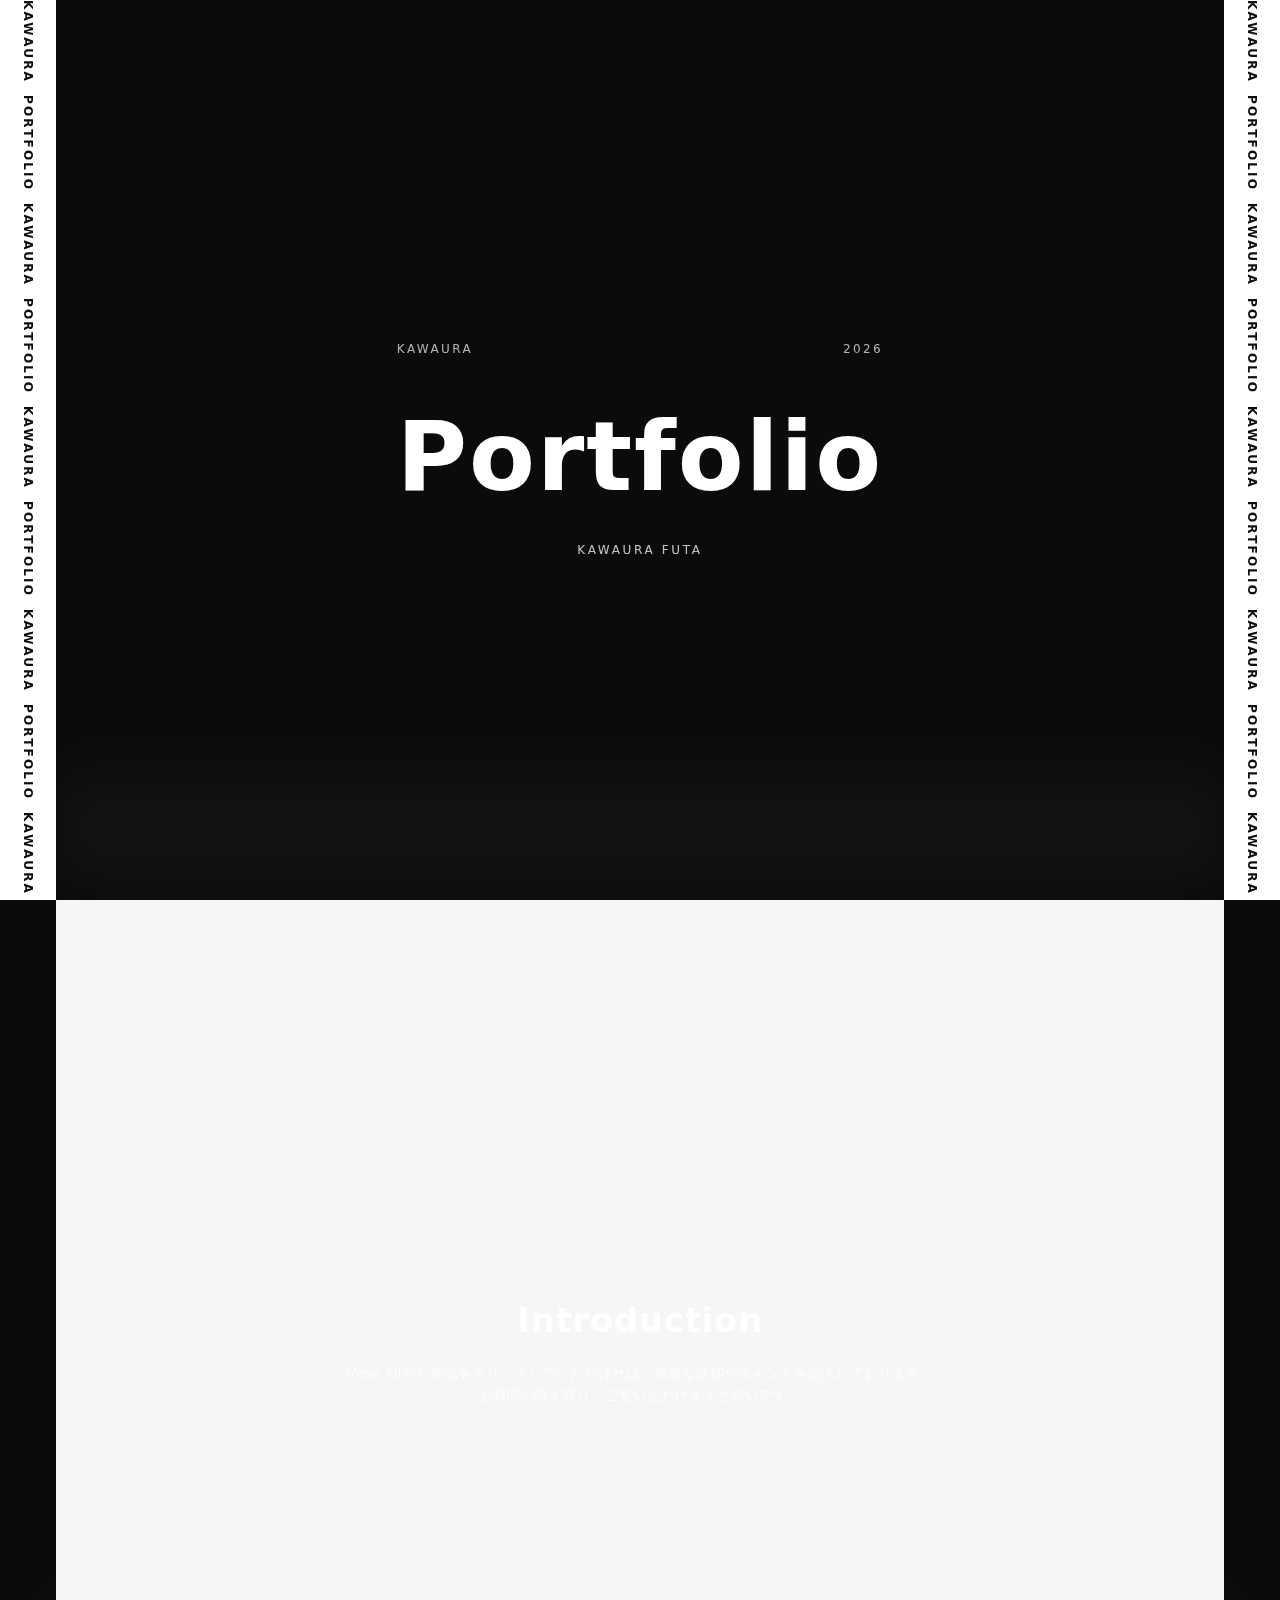
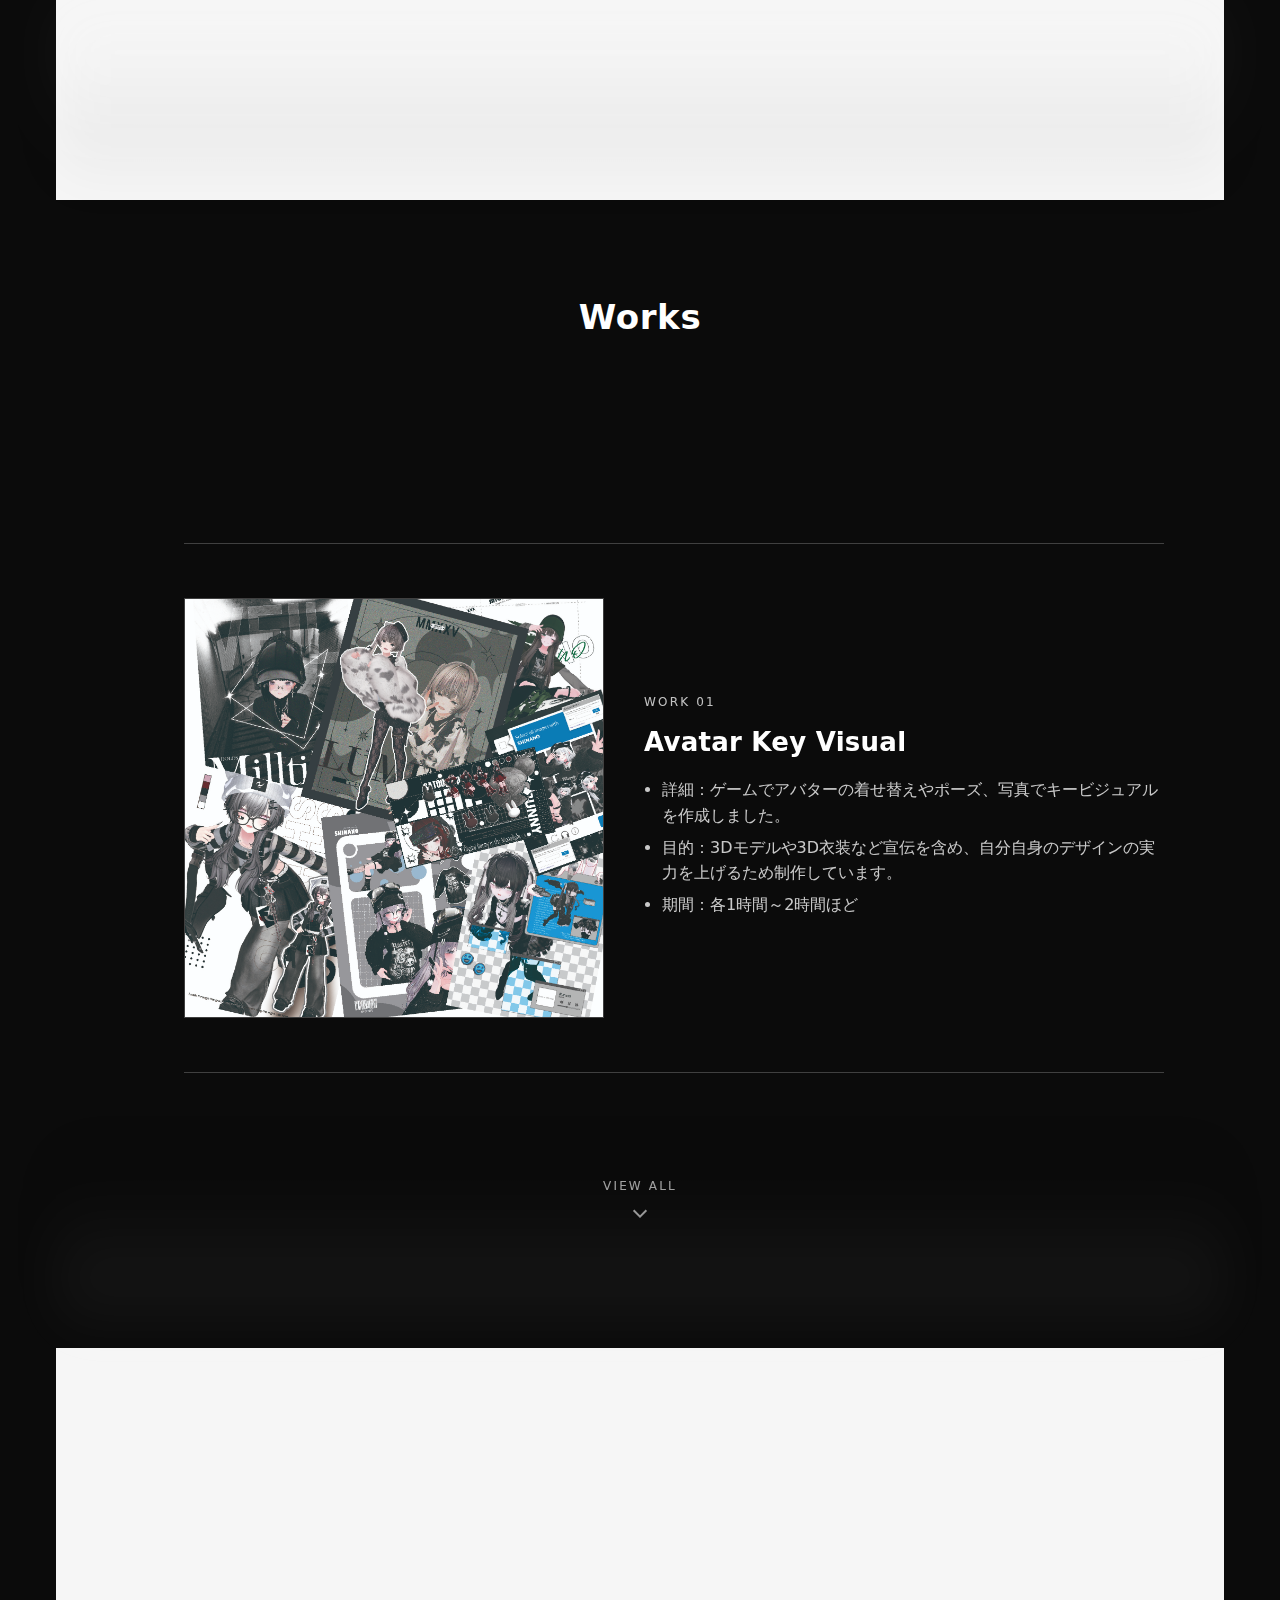
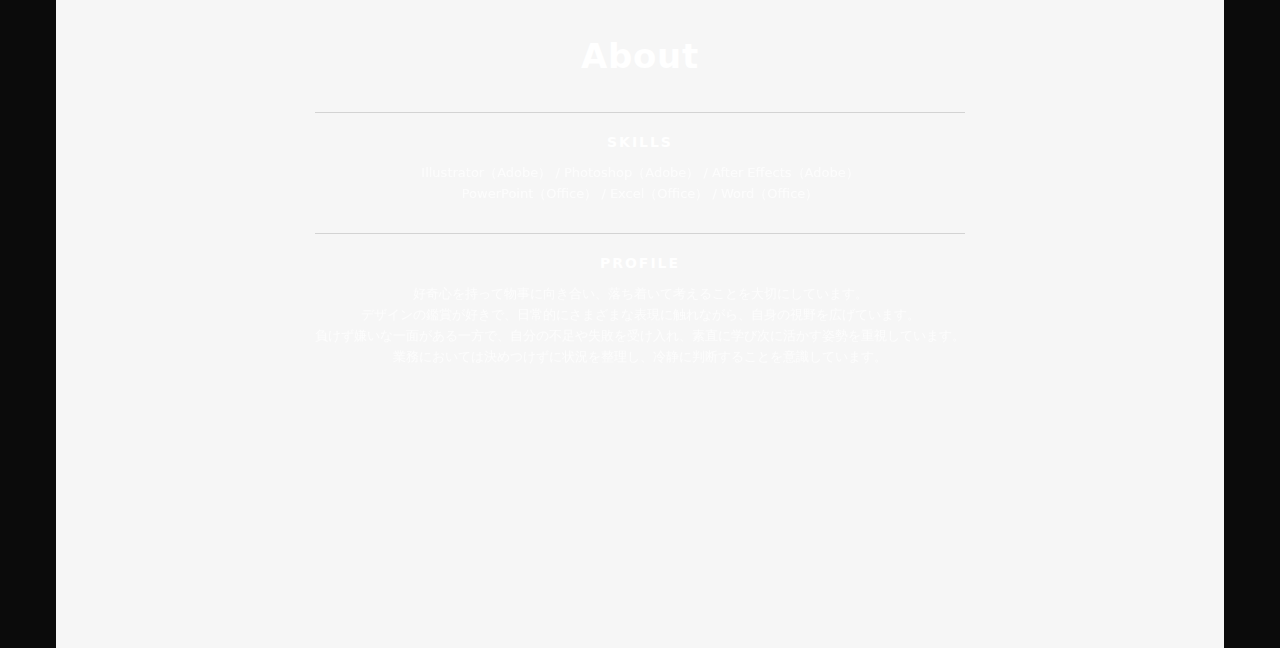
<file: index.html>
<!doctype html>
<html lang="ja">
<head>
  <meta charset="utf-8" />
  <meta name="viewport" content="width=device-width, initial-scale=1" />
  <title>Portfolio</title>
  <link rel="stylesheet" href="./assets/css/style.css" />
</head>

<body class="theme-dark">
  <!-- Side bands -->
  <aside class="side side--left" aria-hidden="true">
    <div class="ticker">
      <div class="ticker__track">
        <span class="ticker__text">KAWAURA</span>
        <span class="ticker__text">PORTFOLIO</span>
        <span class="ticker__text">KAWAURA</span>
        <span class="ticker__text">PORTFOLIO</span>
        <span class="ticker__text">KAWAURA</span>
        <span class="ticker__text">PORTFOLIO</span>
        <span class="ticker__text">KAWAURA</span>
        <span class="ticker__text">PORTFOLIO</span>
        <span class="ticker__text">KAWAURA</span>
        <span class="ticker__text">PORTFOLIO</span>
        <span class="ticker__text">KAWAURA</span>
        <span class="ticker__text">PORTFOLIO</span>
        <span class="ticker__text">KAWAURA</span>
        <span class="ticker__text">PORTFOLIO</span>
        <span class="ticker__text">KAWAURA</span>
        <span class="ticker__text">PORTFOLIO</span>
      </div>
    </div>
  </aside>

  <aside class="side side--right" aria-hidden="true">
    <div class="ticker">
      <div class="ticker__track">
        <span class="ticker__text">KAWAURA</span>
        <span class="ticker__text">PORTFOLIO</span>
        <span class="ticker__text">KAWAURA</span>
        <span class="ticker__text">PORTFOLIO</span>
        <span class="ticker__text">KAWAURA</span>
        <span class="ticker__text">PORTFOLIO</span>
        <span class="ticker__text">KAWAURA</span>
        <span class="ticker__text">PORTFOLIO</span>
        <span class="ticker__text">KAWAURA</span>
        <span class="ticker__text">PORTFOLIO</span>
        <span class="ticker__text">KAWAURA</span>
        <span class="ticker__text">PORTFOLIO</span>
        <span class="ticker__text">KAWAURA</span>
        <span class="ticker__text">PORTFOLIO</span>
        <span class="ticker__text">KAWAURA</span>
        <span class="ticker__text">PORTFOLIO</span>
      </div>
    </div>
  </aside>

  <main class="wrap">
    <!-- HOME -->
    <section class="section section--dark" id="home">
      <div class="container">
        <div class="hero__topline">
          <div class="hero__small">KAWAURA</div>
          <div class="hero__small">2026</div>
        </div>
        <h1 class="hero__title">Portfolio</h1>
        <div class="hero__name">KAWAURA FUTA</div>
      </div>
      <div class="section-fade section-fade--to-light" aria-hidden="true"></div>
    </section>

    <!-- INTRO -->
    <section class="section section--light" id="introduction">
      <div class="container">
        <h2 class="section__title section__title--center">Introduction</h2>
        <p class="section__lead">
View Allから作品をクリックしていただければ、簡単な詳細やポイントを記入しております。<br />
          お時間の許す限り、ご覧いただけますと幸いです。
        </p>
      </div>
      <div class="section-fade section-fade--to-dark" aria-hidden="true"></div>
    </section>

    <!-- WORKS (wheel = horizontal) -->
    <section class="section section--dark section--works" id="works" data-horizontal>
      <div class="container container--wide works__header">
        <h2 class="section__title section__title--center">Works</h2>
      </div>

<div class="works__viewport">
  <div class="works__rail">
    <div class="htrack" data-htrack>
      <article class="work">
        <div class="work__thumb" style="background-image:url('assets/imege/imgA-01.jpg');" aria-hidden="true"></div>
        <div class="work__meta">
          <div class="work__kicker">Work 01</div>
          <h3 class="work__title">Avatar Key Visual</h3>
          <ul class="work__points">
            <li>詳細：ゲームでアバターの着せ替えやポーズ、写真でキービジュアルを作成しました。</li>
            <li>目的：3Dモデルや3D衣装など宣伝を含め、自分自身のデザインの実力を上げるため制作しています。</li>
            <li>期間：各1時間～2時間ほど</li>
          </ul>
        </div>
      </article>

      <article class="work">
        <div class="work__thumb" style="background-image:url('assets/imege/imgB.jpg');" aria-hidden="true"></div>
        <div class="work__meta">
          <div class="work__kicker">Work 02</div>
          <h3 class="work__title">Logo</h3>
          <ul class="work__points">
            <li>詳細：主にショップのロゴなどを制作しています。</li>
            <li>目的：勉強もかねて、デザインの実力を上げるため制作しています。</li>
            <li>期間：1時間ほど</li>
          </ul>
        </div>
      </article>

      <article class="work">
        <div class="work__thumb" style="background-image:url('assets/imege/imgC.jpg');" aria-hidden="true"></div>
        <div class="work__meta">
          <div class="work__kicker">Work 03</div>
          <h3 class="work__title">X Header</h3>
          <ul class="work__points">
            <li>詳細：自分や友人のヘッダーを作成しました。</li>
            <li>目的：実力の上達も含め、配置や名前、重要なものを一目で見た際にわかりやすい構成を勉強するため制作しています。</li>
            <li>期間：1時間ほど</li>
          </ul>
        </div>
      </article>
    </div>
  </div>

  <a class="viewall" href="./work.html" target="_blank" rel="noopener">
  <span class="viewall__label">View All</span>
  <span class="viewall__arrow" aria-hidden="true"></span>
</a>
</div>



      <div class="section-fade section-fade--to-light" aria-hidden="true"></div>
    </section>


    <!-- ABOUT -->
    <section class="section section--light" id="about">
      <div class="container">
        <h2 class="section__title section__title--center">About</h2>

        <div class="about__block">
          <h3 class="about__heading">Skills</h3>
          <p class="about__text">
            Illustrator（Adobe） / Photoshop（Adobe） / After Effects（Adobe）<br />
            PowerPoint（Office） / Excel（Office） / Word（Office）
          </p>
        </div>

        <div class="about__block">
          <h3 class="about__heading">Profile</h3>
          <p class="about__text">
            好奇心を持って物事に向き合い、落ち着いて考えることを大切にしています。<br />
            デザインの鑑賞が好きで、日常的にさまざまな表現に触れながら、自身の視野を広げています。<br />
            負けず嫌いな一面がある一方で、自分の不足や失敗を受け入れ、素直に学び次に活かす姿勢を重視しています。<br />
            業務においては決めつけずに状況を整理し、冷静に判断することを意識しています。<br /
            集中すべき場面では高い集中力を発揮し、丁寧で安定したアウトプットを心がけています。<br />
          </p>
        </div>
      </div>
    </section>
  </main>

  <script src="./assets/js/main.js" defer></script>
</body>
</html>
</file>
<file: assets/css/style.css>
/* ===== Reset ===== */
*{ box-sizing:border-box; }
html,body{ height:100%; margin:0; }
body{
  font-family: system-ui, -apple-system, "Segoe UI", Roboto, "Noto Sans JP", sans-serif;
  line-height: 1.6;
  overflow-x: hidden;
}

/* ===== Variables ===== */
:root{
  --side-w: 56px;   /* ← 横帯の幅（48〜72で好み） */
  --content-max: 980px;
  --content-wide: 1100px;
  --sbw: 0px;       /* スクロールバー幅（JSで入る） */
}

/* ===== Fullpage feel (snap) ===== */
html{
  scroll-behavior: smooth;
  scroll-snap-type: y mandatory;
}
.section{
  scroll-snap-align: start;
  scroll-snap-stop: always;
}

/* ===== Theme (center area) + Side colors ===== */
body.theme-dark{
  color:#ffffff;
  background:#0b0b0b;

  /* side band (bg/fg) */
  --side-bg:#ffffff;
  --side-fg:#000000;
}

body.theme-light{
  color:#000000;
  background:#f6f6f6;

  /* side band (bg/fg) */
  --side-bg:#000000;
  --side-fg:#ffffff;
}

/* ===== Layout ===== */
.wrap{
  padding-left: var(--side-w);
  padding-right: var(--side-w);
}

.container{
  max-width: var(--content-max);
  margin: 0 auto;
  padding: 0 24px;
}
.container--wide{
  max-width: var(--content-wide);
}

/* ===== Side bands ===== */
.side{
  position: fixed;
  top:0; bottom:0;
  width: var(--side-w);
  z-index: 20;
  pointer-events:none;

  background: var(--side-bg);
  color: var(--side-fg);
}

.side--left{ left:0; }
.side--right{ right: var(--sbw); }

.ticker{
  height:100%;
  display:flex;
  justify-content:center;
  overflow:hidden;
}

.ticker__track{
  display:flex;
  flex-direction: column;
  gap: 12px; /* 密度 */
  animation: ticker-vertical 14s linear infinite;
  will-change: transform;
}

.ticker__text{
  writing-mode: vertical-rl;
  text-orientation: mixed;
  font-size: 12px;
  letter-spacing: .18em;
  text-transform: uppercase;
  font-weight: 600;
  opacity: .95;
  color: var(--side-fg);
}

@keyframes ticker-vertical{
  from{ transform: translateY(0); }
  to{ transform: translateY(-50%); }
}

/* ===== Sections ===== */
.section{
  position: relative;
  min-height: 100vh;
  display:grid;
  align-items:center;
  background: transparent;
  color: inherit;
}

.section--dark{ background:#0b0b0b; }
.section--light{ background:#f6f6f6; }

/* ===== Fade between sections (じわっと) ===== */
.section-fade{
  position:absolute;
  left:0; right:0; bottom:-1px;
  height: 220px;
  opacity: .40;
  filter: blur(28px);
  pointer-events:none;
  z-index: 2;
}

.section-fade--to-light{
  background: linear-gradient(
    to bottom,
    rgba(11,11,11,0) 0%,
    rgba(11,11,11,.12) 30%,
    rgba(246,246,246,.12) 70%,
    rgba(246,246,246,0) 100%
  );
}
.section-fade--to-dark{
  background: linear-gradient(
    to bottom,
    rgba(246,246,246,0) 0%,
    rgba(246,246,246,.12) 30%,
    rgba(11,11,11,.12) 70%,
    rgba(11,11,11,0) 100%
  );
}

/* ===== Typography ===== */
.section__title{
  margin: 0 0 14px;
  font-weight: 600;
  letter-spacing: .02em;
  font-size: 34px;
}
.section__title--center{ text-align:center; }

.section__lead{
  margin: 0;
  text-align: center;
  font-size: 14px;
  opacity: .78;
}

/* ===== Hero ===== */
.hero__topline{
  display:flex;
  justify-content: space-between;
  align-items:center;
  opacity: .80;
  margin-bottom: 22px;
}
.hero__small{
  font-size: 12px;
  letter-spacing: .2em;
  text-transform: uppercase;
  opacity: .85;
}
.hero__title{
  margin:0;
  text-align:center;
  font-size: clamp(56px, 7.5vw, 96px);
  letter-spacing: .02em;
}
.hero__name{
  margin-top: 6px;
  text-align:center;
  font-size: 12px;
  letter-spacing: .22em;
  text-transform: uppercase;
  opacity: .75;
}

/* ===== Works (horizontal by wheel) ===== */
.section--works{
  padding-top: 90px;
  padding-bottom: 90px;
}

.works__header{
  text-align:center;
}

.works__viewport{
  position: relative;
  height: 100vh;
  display:grid;
  align-items: center;
  overflow: hidden; /* 横移動のはみ出しを隠す */
}

.htrack{
  display:flex;
  gap: 72px;
  padding: 0 10vw;
  will-change: transform;
  transform: translate3d(0,0,0);
}

.work{
  flex: 0 0 auto;
  width: min(980px, 86vw);
  display:grid;
  grid-template-columns: minmax(260px, 420px) 1fr;
  gap: 40px;
  align-items: center;

  border-top: 1px solid rgba(255,255,255,.22);
  border-bottom: 1px solid rgba(255,255,255,.22);
  padding: 54px 0;
}

.work__thumb{
  aspect-ratio: 1 / 1;
  border: 1px solid rgba(255,255,255,.22);
  background-color: transparent;
  background-size: cover;        /* いっぱいに見せる */
  background-position: center;
  background-repeat: no-repeat;
}

.work__kicker{
  font-size: 12px;
  letter-spacing: .18em;
  text-transform: uppercase;
  opacity: .75;
}
.work__title{
  margin: 10px 0 14px;
  font-size: 26px;
  letter-spacing: .01em;
}
.work__points{
  margin: 0;
  padding-left: 18px;
  opacity: .78;
}
.work__points li{ margin: 6px 0; }

.works__rail{
  height: 70vh;          /* 赤いエリアの高さ */
  width: 100%;           /* ← 追加：表示窓を固定 */
  overflow: hidden;      /* ← 追加：横にはみ出しを隠す */
  display: grid;
  align-items: center;
}


/* View All (worksの中央下) */
.viewall{
  position: absolute;
  left: 50%;
  transform: translateX(-50%);
  bottom: 42px;

  display:grid;
  place-items:center;
  gap: 10px;

  width: 140px;
  text-decoration:none;
  color: inherit;
  opacity: .85;
  transition: opacity 180ms ease, transform 180ms ease;
}
.viewall:hover{
  opacity: 1;
  transform: translateX(-50%) translateY(1px);
}
.viewall__label{
  font-size: 12px;
  letter-spacing: .18em;
  text-transform: uppercase;
  opacity: .75;
}
.viewall__arrow{
  width: 10px;
  height: 10px;
  border-right: 2px solid rgba(255,255,255,.7);
  border-bottom: 2px solid rgba(255,255,255,.7);
  transform: rotate(45deg);
}

/* ===== Works list ===== */
#works-list{
  padding: 110px 0;
}
.grid{
  margin-top: 28px;
  display:grid;
  grid-template-columns: repeat(3, 1fr);
  gap: 16px;
}
.grid__card{
  display:block;
  aspect-ratio: 4 / 3;
  border: 1px solid rgba(0,0,0,.14);
  border-radius: 10px;
  background: #fff;
  transition: transform 180ms ease, border-color 180ms ease;
}
.grid__card:hover{
  transform: translateY(-2px);
  border-color: rgba(0,0,0,.28);
}

/* ===== About ===== */
#about{
  padding: 110px 0;
}
.about__block{
  margin-top: 28px;
  padding-top: 18px;
  border-top: 1px solid rgba(0,0,0,.14);
}
.about__heading{
  margin: 0 0 10px;
  font-size: 14px;
  letter-spacing: .14em;
  text-transform: uppercase;
  text-align:center;
}
.about__text{
  margin: 0 auto;
  max-width: 760px;
  text-align:center;
  opacity: .75;
  font-size: 13px;
}

/* ===== Responsive ===== */
@media (max-width: 900px){
  .work{
    grid-template-columns: 1fr;
    gap: 18px;
    width: min(720px, 88vw);
  }
  .grid{ grid-template-columns: repeat(2, 1fr); }
}

@media (max-width: 720px){
  :root{ --side-w: 48px; }
  .grid{ grid-template-columns: 1fr; }
}



/* =========================
   View All - Works Index
========================= */

.works-index {
  max-width: 1200px;
  margin: 0 auto;
  padding: 80px 40px 120px;
}

.works-header {
  margin-bottom: 40px;
}

.works-header h1 {
  font-size: 24px;
  font-weight: 500;
  letter-spacing: 0.04em;
}

.works-grid {
  display: grid;
  grid-template-columns: repeat(3, 1fr);
  gap: 24px;
}

.work-item {
  background: #f5f5f5;
  border: none;
  padding: 0;
  aspect-ratio: 1 / 1;
  display: flex;
  align-items: center;
  justify-content: center;
  cursor: pointer;
}

.work-item img {
  max-width: 100%;
  max-height: 100%;
  object-fit: contain;
}

.work-item:hover {
  background: #eeeeee;
}

@media (max-width: 900px) {
  .works-grid {
    grid-template-columns: repeat(2, 1fr);
  }
}

@media (max-width: 600px) {
  .works-grid {
    grid-template-columns: 1fr;
  }
}
/* =========================
   Detail Panel (slide)
========================= */

.panel-backdrop{
  position: fixed;
  inset: 0;
  background: rgba(0,0,0,.18);
  opacity: 0;
  transition: opacity 240ms ease;
  z-index: 50;
}

.detail-panel{
  position: fixed;
  top: 0;
  right: 0;
  height: 100dvh;
  width: min(420px, 92vw);
  background: #fff;
  border-left: 1px solid #e6e6e6;
  transform: translateX(100%);
  transition: transform 260ms ease;
  z-index: 60;
}

.detail-panel__inner{
  height: 100%;
  padding: 22px 22px 28px;
  display: grid;
  grid-template-rows: auto 1fr;
  gap: 14px;
}

.detail-panel__close{
  justify-self: end;
  border: 1px solid #e6e6e6;
  background: #fff;
  padding: 10px 14px;
  cursor: pointer;
  font-size: 12px;
  letter-spacing: .06em;
}

.detail-panel__content{
  padding-top: 6px;
}

.detail-panel__title{
  font-size: 18px;
  font-weight: 500;
  letter-spacing: .02em;
  margin-bottom: 6px;
}

.detail-panel__meta{
  font-size: 12px;
  color: #666;
  letter-spacing: .06em;
  margin-bottom: 14px;
}

.detail-panel__desc{
  font-size: 13px;
  color: #222;
  line-height: 1.8;
  margin-bottom: 18px;
}

.detail-panel__tools{
  border-top: 1px solid #eee;
  padding-top: 14px;
  display: grid;
  gap: 6px;
}

.detail-panel__label{
  font-size: 11px;
  letter-spacing: .10em;
  color: #666;
  text-transform: uppercase;
}

.detail-panel__value{
  font-size: 13px;
  color: #111;
}

/* open state */
body.is-panel-open .panel-backdrop{ opacity: 1; }
body.is-panel-open .detail-panel{ transform: translateX(0); }

/* prevent scroll when open */
body.is-panel-open{ overflow: hidden; }

/* ===== Mobile: disable snap ===== */
@media (max-width: 768px){
  html{
    scroll-snap-type: none;
  }
  .section{
    scroll-snap-align: unset;
    scroll-snap-stop: normal;
  }
}

/* ===== Mobile: hide side bands ===== */
@media (max-width: 768px){
  .side{
    display: none;
  }
  .wrap{
    padding-left: 0;
    padding-right: 0;
  }
}

/* ===== Mobile: hero ===== */
@media (max-width: 768px){
  .hero__title{
    font-size: clamp(36px, 10vw, 52px);
  }
  .hero__topline{
    margin-bottom: 14px;
  }
}

/* ===== Mobile: Works vertical ===== */
@media (max-width: 768px){
  .works__viewport{
    height: auto;
    overflow: visible;
  }

  .works__rail{
    height: auto;
    overflow: visible;
  }

  .htrack{
    flex-direction: column;
    gap: 56px;
    padding: 0 24px;
    transform: none !important;
  }

  .work{
    width: 100%;
    grid-template-columns: 1fr;
    gap: 18px;
    padding: 32px 0;
  }
}

/* ===== Mobile: View All ===== */
@media (max-width: 768px){
  .viewall{
    position: static;
    transform: none;
    margin: 32px auto 0;
  }
}

/* ===== Mobile: About ===== */
@media (max-width: 768px){
  .about__text{
    font-size: 14px;
    line-height: 1.8;
    padding: 0 12px;
  }
}
</file>
